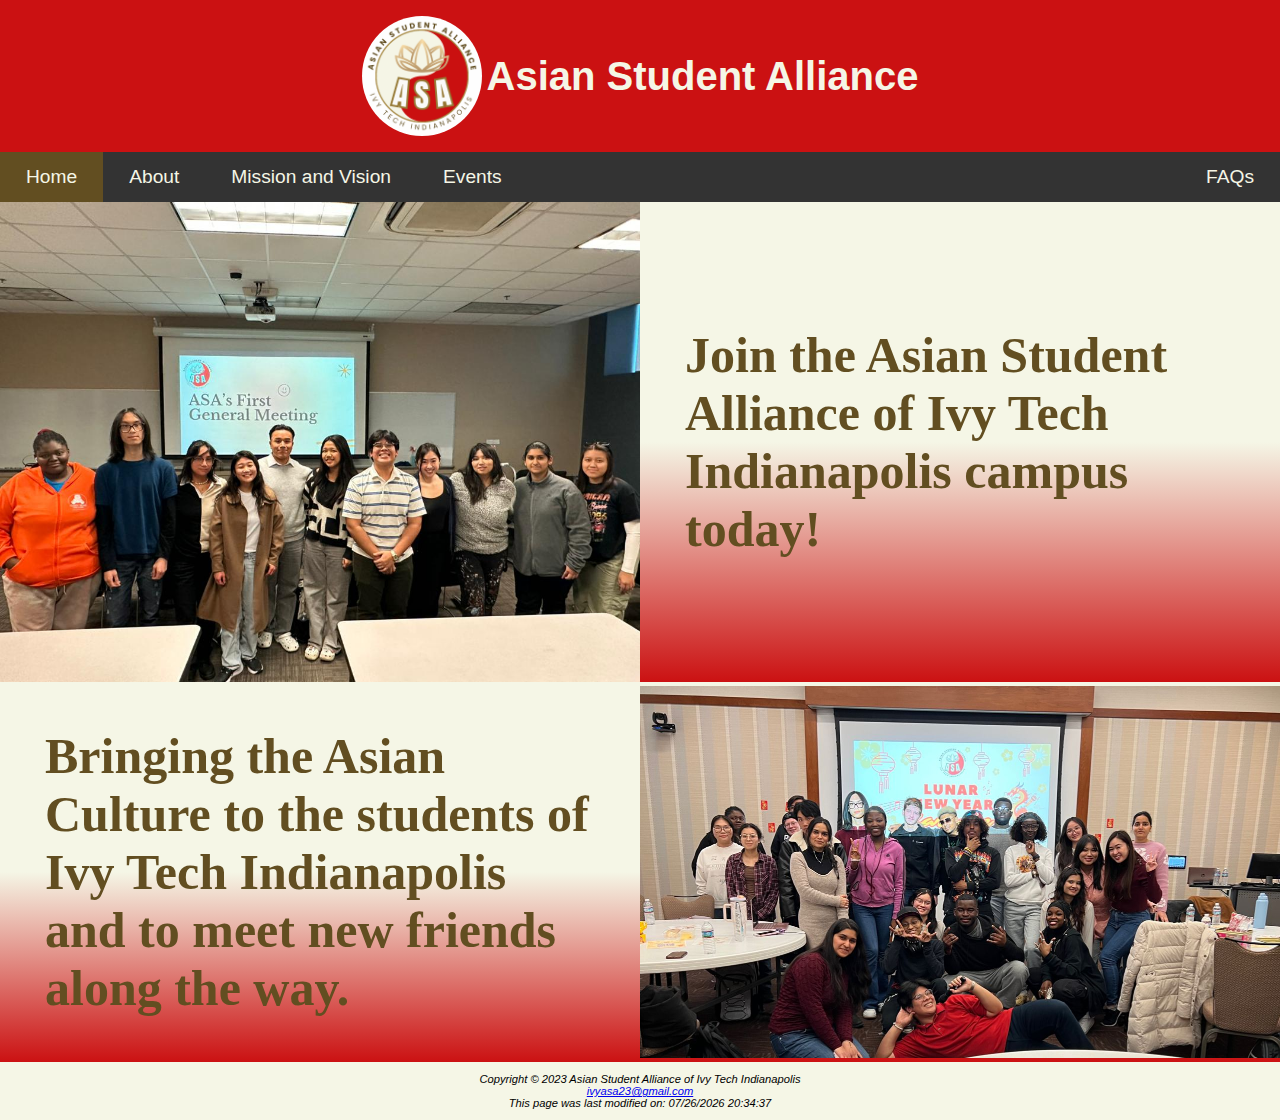
<file: index.html>
<!DOCTYPE html>
<html lang="en">
<head>
    <meta charset="UTF-8">
    <meta name="viewport" content="width=device-width, initial-scale=1.0">
    <title>ASA :: Asian Student Alliannce</title>
    <meta name="description" content="Discover the vibrant cultural experiences and community engagement at our Asian club. Join us to explore Asian traditions, celebrations, and foster meaningful connections. Learn about our events, initiatives, and how you can get involved. Embrace diversity and join our Asian club today!">
    <link href="style.css" rel="stylesheet" type="text/css">
</head>
<body>
    <header>
        <a href="index.html"><img class="logo" src="ASAlogoWhite.PNG" alt="Asian Student Alliance logo"></a>
        <a href="index.html"> <h1> Asian Student Alliance </h1></a>
    </header>

    <nav>
        <ul>
            <li><a class="active" href="index.html"> Home </a></li>
            <li><a href="about.html"> About </a></li>
            <li><a href="missionvision.html"> Mission and Vision</a></li>
            <li><a href="events.html"> Events </a></li>
            <li style="float: right;"><a href="faqs.html"> FAQs </a></li>
        </ul>
    </nav>
    
    <main>
        <section>
            <img src="ASAFirstMeeting.jpg" alt="Asian Student Alliance First Meeting">
            <h2>Join the Asian Student Alliance of Ivy Tech Indianapolis campus today!</h2>
        </section>
        <section>
            <h2>Bringing the Asian Culture to the students of Ivy Tech Indianapolis and to meet new friends along the way.</h2>
            <img src="ASALunarGroupPhoto.jpg" alt="Asian Student Alliance Lunar New Year Kareoke">
        </section>
    </main>

    <footer>
        Copyright © 2023 Asian Student Alliance of Ivy Tech Indianapolis
        <br>
        <a href="ivyasa23@gmail.com">ivyasa23@gmail.com</a>
        <div>
        <script>
            document.write("This page was last modified on: " + document.lastModified)
        </script>
    </div>
    </footer>
</body>
</html>
</file>
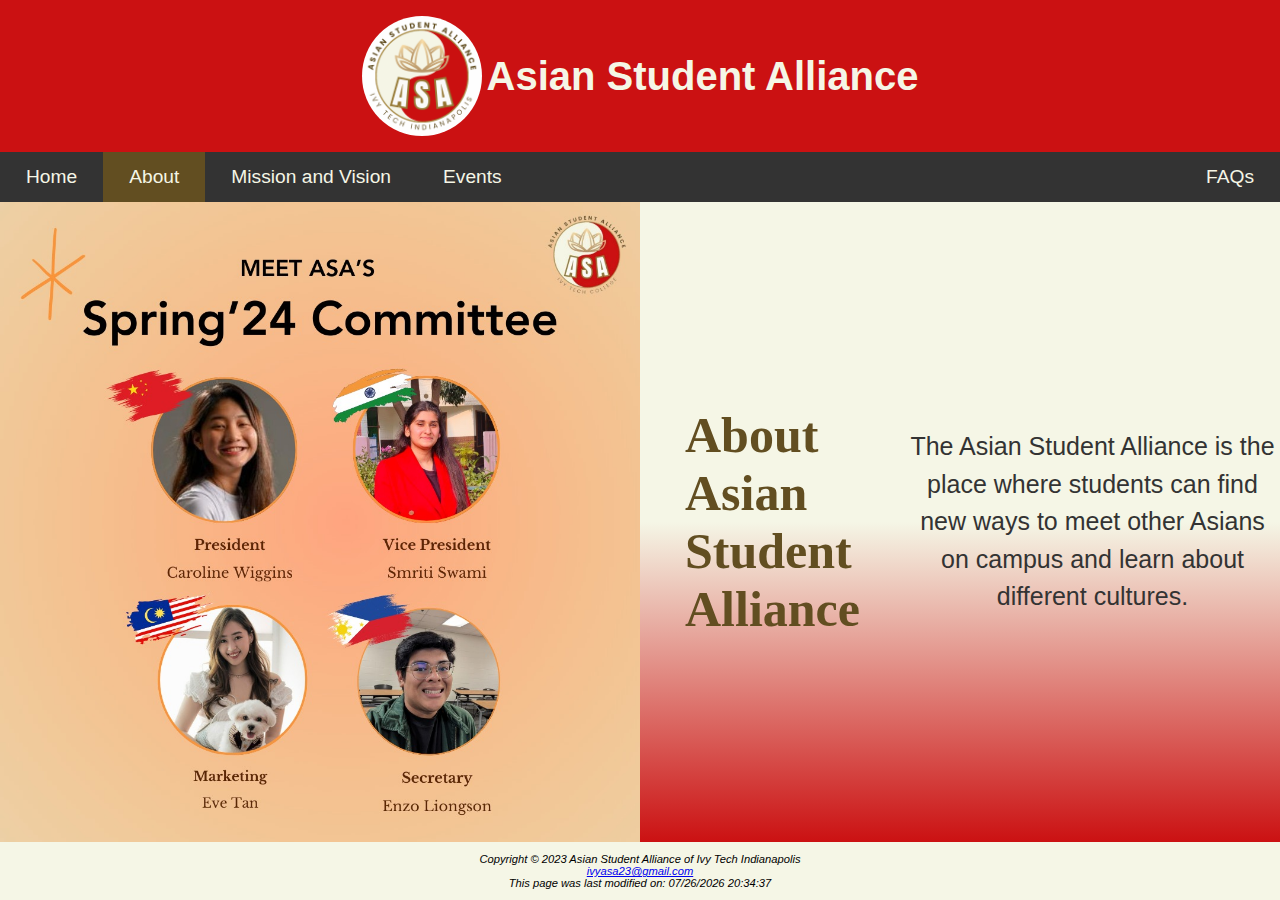
<file: about.html>
<!DOCTYPE html>
<html lang="en">
<head>
    <meta charset="UTF-8">
    <meta name="viewport" content="width=device-width, initial-scale=1.0">
    <title>ASA :: About</title>
    <meta name="description" content="Discover the vibrant cultural experiences and community engagement at our Asian club. Join us to explore Asian traditions, celebrations, and foster meaningful connections. Learn about our events, initiatives, and how you can get involved. Embrace diversity and join our Asian club today!">
    <link href="style.css" rel="stylesheet" type="text/css">
</head>
<body>
    <header>
        <a href="index.html"><img class="logo" src="ASAlogoWhite.PNG" alt="Asian Student Alliance logo"></a>
        <a href="index.html"> <h1> Asian Student Alliance </h1></a>
    </header>

    <nav>
        <ul>
            <li><a href="index.html"> Home </a></li>
            <li><a class="active" href="about.html"> About </a></li>
            <li><a href="missionvision.html"> Mission and Vision</a></li>
            <li><a href="events.html"> Events </a></li>
            <li style="float: right;"><a href="faqs.html"> FAQs </a></li>
        </ul>
    </nav>
    
    <main>
        <section>
            <img src="ASACommittee.jpg" alt="Asian Student Alliance Committee Photo">
            <h2>About Asian Student Alliance</h2>
            <p>The Asian Student Alliance is the place where students can find new ways to meet other Asians on campus and learn about different cultures.</p>
        </section>
    </main>

    <footer>
        Copyright © 2023 Asian Student Alliance of Ivy Tech Indianapolis
        <br>
        <a href="ivyasa23@gmail.com">ivyasa23@gmail.com</a>
        <div>
        <script>
            document.write("This page was last modified on: " + document.lastModified)
        </script>
    </div>
    </footer>
</body>
</html>
</file>
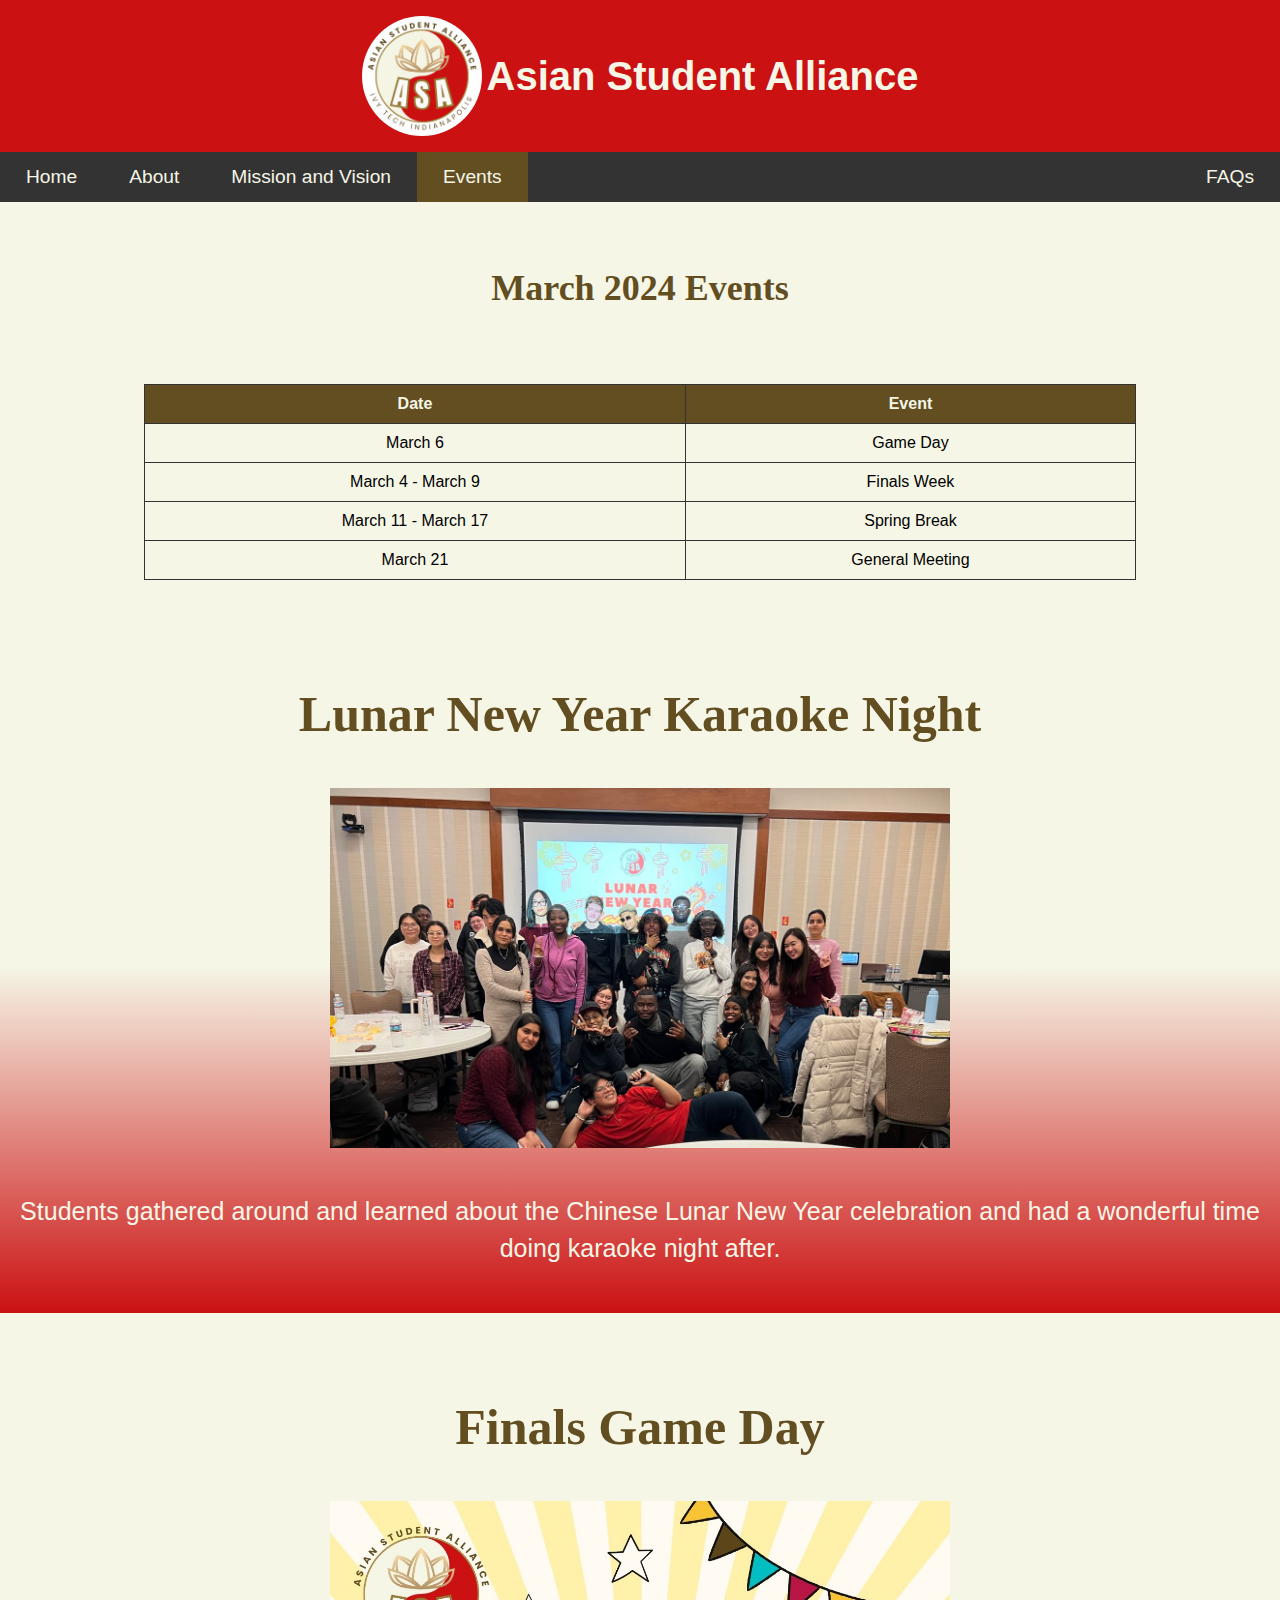
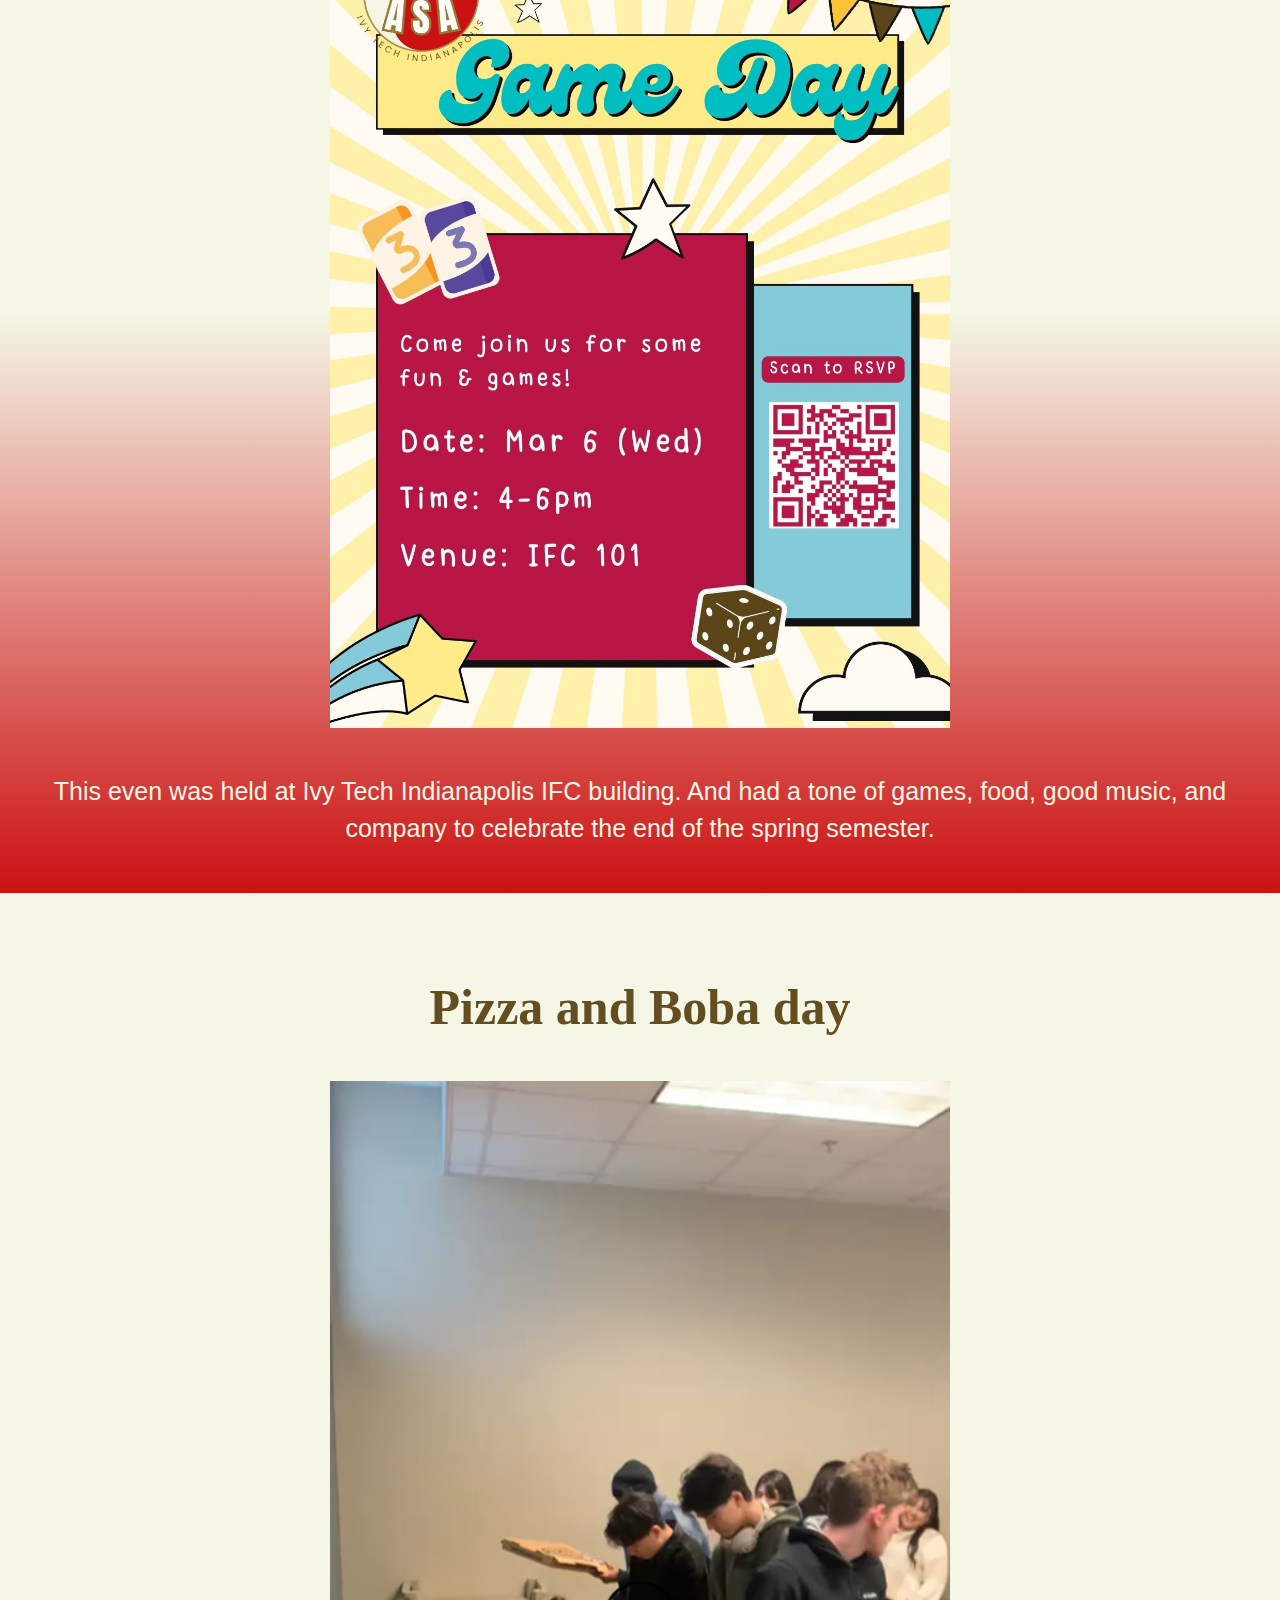
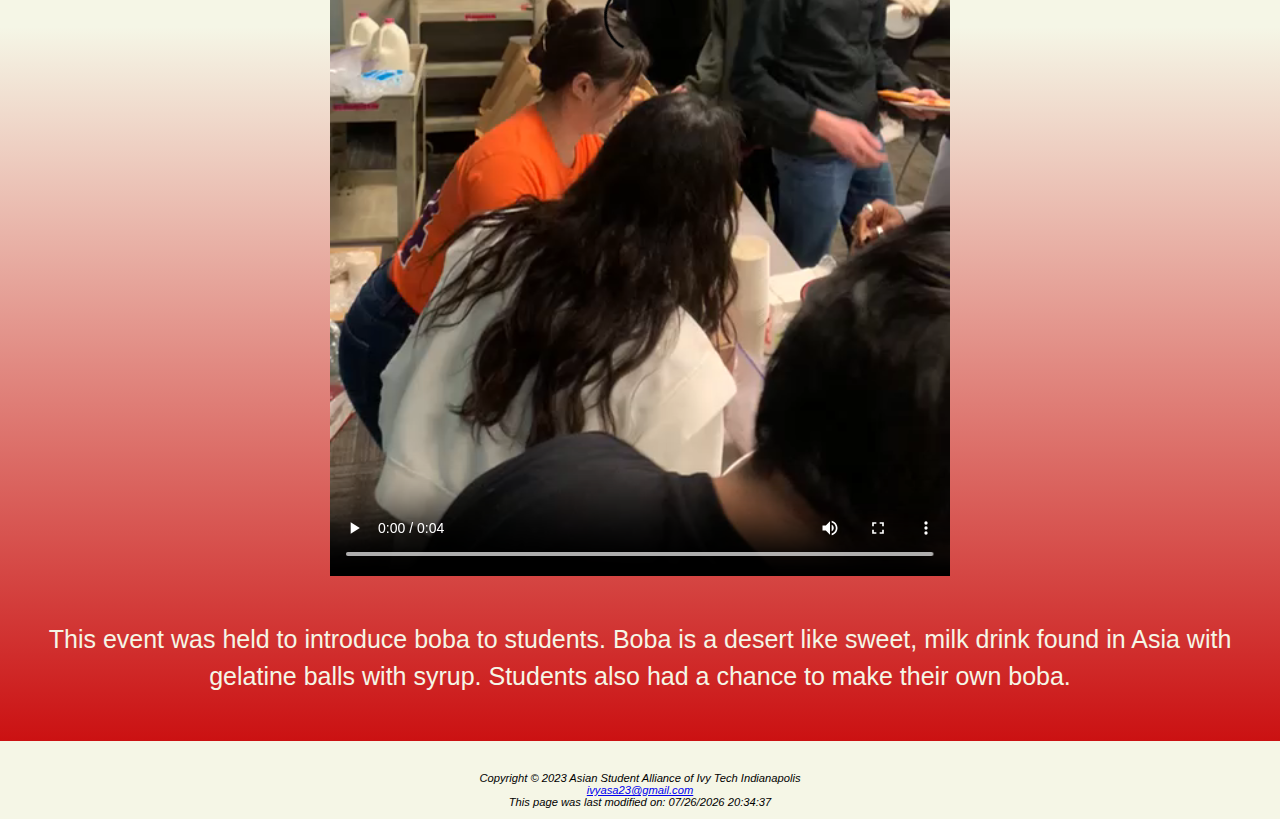
<file: events.html>
<!DOCTYPE html>
<html lang="en">
<head>
    <meta charset="UTF-8">
    <meta name="viewport" content="width=device-width, initial-scale=1.0">
    <title>ASA :: Events</title>
    <meta name="description" content="Discover the vibrant cultural experiences and community engagement at our Asian club. Join us to explore Asian traditions, celebrations, and foster meaningful connections. Learn about our events, initiatives, and how you can get involved. Embrace diversity and join our Asian club today!">
    <link href="style.css" rel="stylesheet" type="text/css">
</head>
<body>
    <header>
        <a href="index.html"><img class="logo" src="ASAlogoWhite.PNG" alt="Asian Student Alliance logo"></a>
        <a href="index.html"> <h1> Asian Student Alliance </h1></a>
    </header>

    <nav>
        <ul>
            <li><a href="index.html"> Home </a></li>
            <li><a href="about.html"> About </a></li>
            <li><a href="missionvision.html"> Mission and Vision</a></li>
            <li><a class="active" href="events.html"> Events </a></li>
            <li style="float: right;"><a href="faqs.html"> FAQs </a></li>
        </ul>
    </nav>
    
    <main>
        <section class="calendar">
            <h2>March 2024 Events</h2>
            <table>
                <tr>
                    <th>Date</th>
                    <th>Event</th>
                </tr>
                <tr>
                    <td>March 6</td>
                    <td>Game Day</td>
                </tr>
                <tr>
                    <td>March 4 - March 9</td>
                    <td>Finals Week</td>
                </tr>
                <tr>
                    <td>March 11 - March 17</td>
                    <td>Spring Break</td>
                </tr>
                <tr>
                    <td>March 21</td>
                    <td>General Meeting</td>
                </tr>
            </table>
        </section>
        <section class="event">
            <h2>Lunar New Year Karaoke Night</h2>
            <img src="ASALunarGroupPhoto.jpg" alt="ASALunarGroupPhoto">
            <p>Students gathered around and learned about the Chinese Lunar New Year celebration and had a wonderful time doing karaoke night after.</p>
        </section>

        <section class="event">
            <h2>Finals Game Day</h2>
            <img src="ASAGameDayFlyer.jpg" alt="ASAGameDayFlyer">
            <p>This even was held at Ivy Tech Indianapolis IFC building. And had a tone of games, food, good music, and company to celebrate the end of the spring semester.</p>
        </section>

        <section class="video">
            <h2>Pizza and Boba day</h2>
            <video controls>
                <source src="ASAPizzaAndBoba.mp4" type="video/mp4">
                Your browser does not support the video tag.
            </video>
            <p>This event was held to introduce boba to students. Boba is a desert like sweet, milk drink found in Asia with gelatine balls with syrup. Students also had a chance to make their own boba.</p>
        </section>
    </main>

    <footer>
        Copyright © 2023 Asian Student Alliance of Ivy Tech Indianapolis
        <br>
        <a href="ivyasa23@gmail.com">ivyasa23@gmail.com</a>
        <div>
        <script>
            document.write("This page was last modified on: " + document.lastModified)
        </script>
    </div>
    </footer>
</body>
</html>
</file>
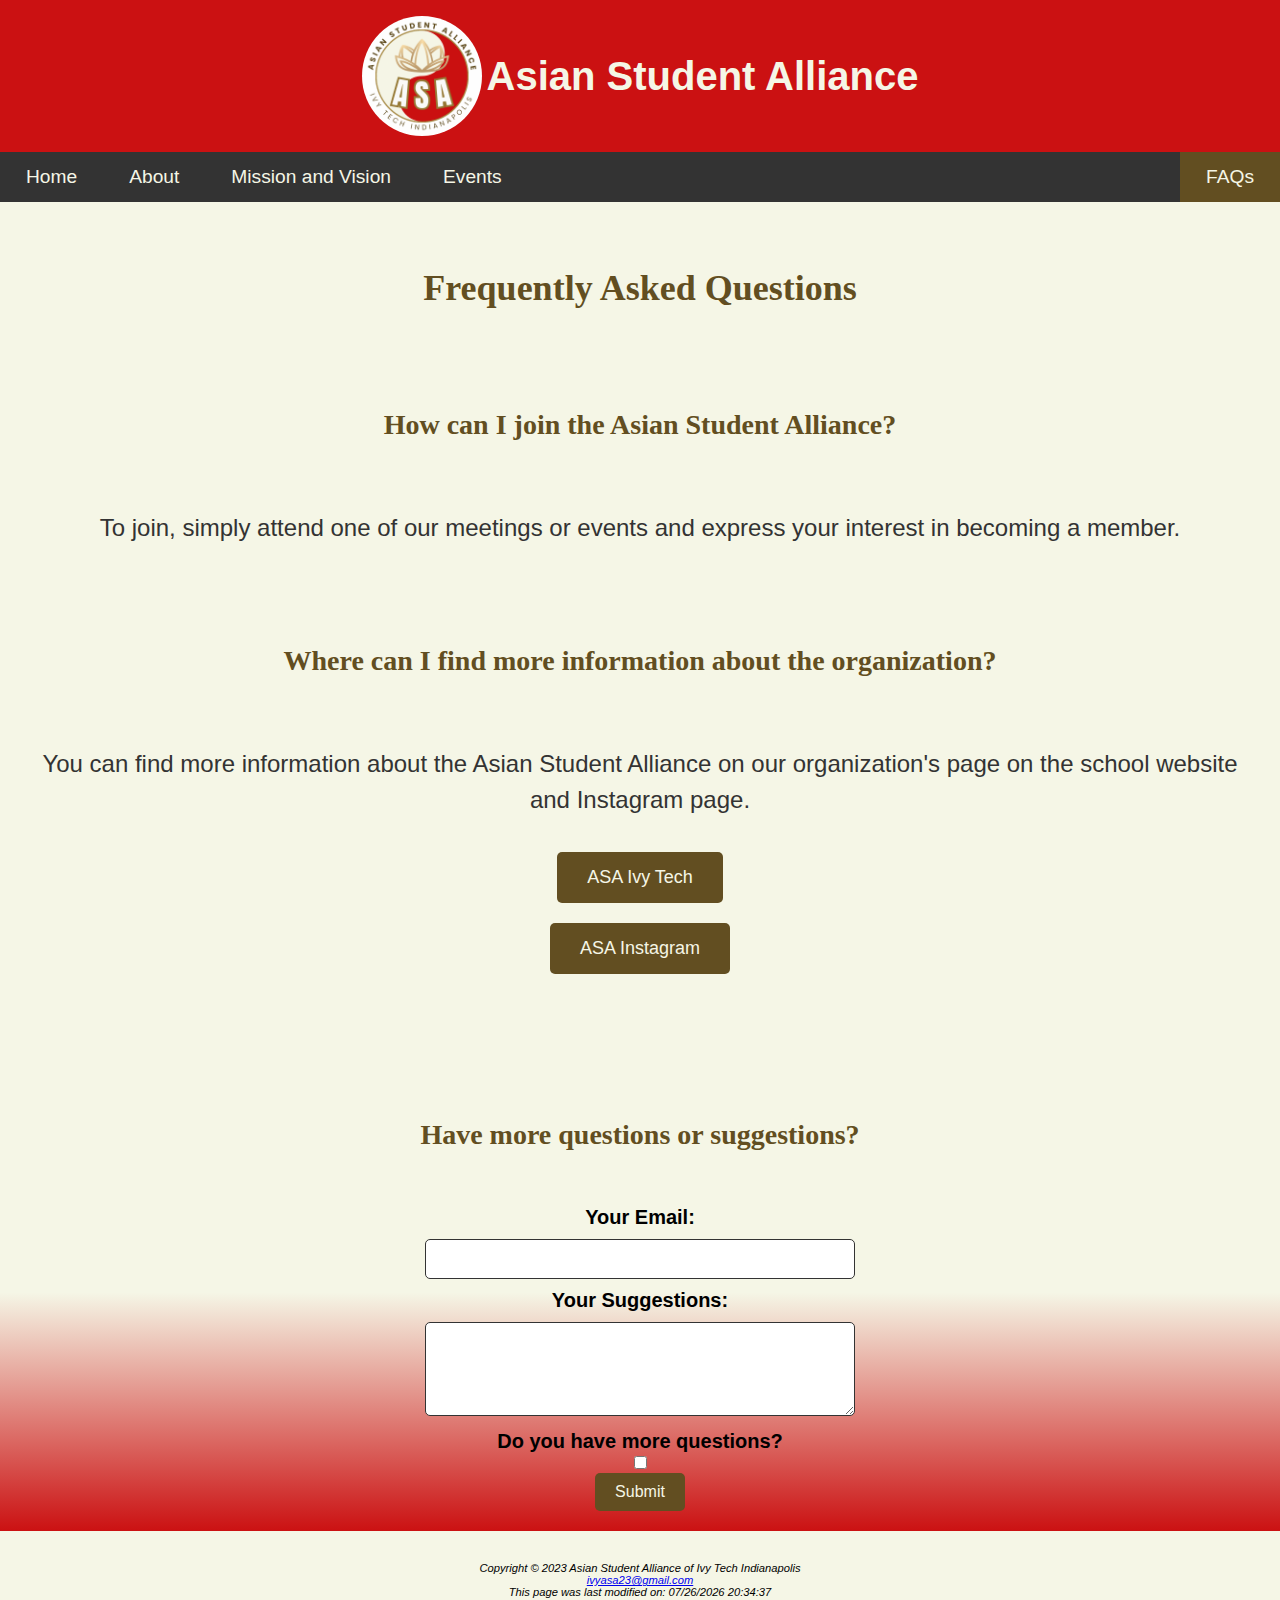
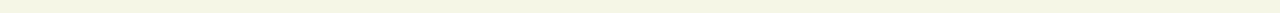
<file: faqs.html>
<!DOCTYPE html>
<html lang="en">
<head>
    <meta charset="UTF-8">
    <meta name="viewport" content="width=device-width, initial-scale=1.0">
    <title>ASA :: Frequently Asked Questions</title>
    <meta name="description" content="Discover the vibrant cultural experiences and community engagement at our Asian club. Join us to explore Asian traditions, celebrations, and foster meaningful connections. Learn about our events, initiatives, and how you can get involved. Embrace diversity and join our Asian club today!">
    <link href="style.css" rel="stylesheet" type="text/css">
</head>
<body>
    <header>
        <a href="index.html"><img class="logo" src="ASAlogoWhite.PNG" alt="Asian Student Alliance logo"></a>
        <a href="index.html"> <h1> Asian Student Alliance </h1></a>
    </header>

    <nav>
        <ul>
            <li><a href="index.html"> Home </a></li>
            <li><a href="about.html"> About </a></li>
            <li><a href="missionvision.html"> Mission and Vision</a></li>
            <li><a href="events.html"> Events </a></li>
            <li style="float: right;"><a class="active" href="faqs.html"> FAQs </a></li>
        </ul>
    </nav>
    
    <main>
        <section class="faq">
            <h2>Frequently Asked Questions</h2>
            <div class="question">
                <h2>How can I join the Asian Student Alliance?</h2>
                <p>To join, simply attend one of our meetings or events and express your interest in becoming a member.</p>
            </div>
            <div class="question">
                <h2>Where can I find more information about the organization?</h2>
                <p>You can find more information about the Asian Student Alliance on our organization's page on the school website and Instagram page.</p>
                <!-- Convert the anchor tag into a button -->
                <button style="float: left;" onclick="window.location.href='https://ivylife.ivytech.edu/organization/asa-indianapolis';"> ASA Ivy Tech </button>
                <button style="float: right;" onclick="window.location.href='https://www.instagram.com/ivy_tech_asa/';"> ASA Instagram </button>
            </div>
        </section>
    
        <!-- Form Section -->
        <section class="form-section">
            <h2>Have more questions or suggestions?</h2>
            <form id="contactForm">
                <label for="email">Your Email:</label><br>
                <input type="email" id="email" name="email" required><br>
    
                <label for="suggestions">Your Suggestions:</label><br>
                <textarea id="suggestions" name="suggestions" rows="4" cols="50"></textarea><br>
    
                <label for="moreQuestions">Do you have more questions?</label><br>
                <input type="checkbox" id="moreQuestions" name="moreQuestions" value="yes"><br>
    
                <input type="submit" value="Submit">
            </form>
        </section>
    </main>

    <footer>
        Copyright © 2023 Asian Student Alliance of Ivy Tech Indianapolis
        <br>
        <a href="ivyasa23@gmail.com">ivyasa23@gmail.com</a>
        <div>
        <script>
            document.write("This page was last modified on: " + document.lastModified)
        </script>
    </div>
    </footer>
    <script>
        document.addEventListener('DOMContentLoaded', function () {
            var form = document.getElementById('contactForm');
            form.addEventListener('submit', function (event) {
                event.preventDefault(); // Prevent default form submission

                // Get form data
                var email = document.getElementById('email').value;
                var suggestions = document.getElementById('suggestions').value;
                var moreQuestions = document.getElementById('moreQuestions').checked ? 'Yes' : 'No';

                // You can perform validation here if needed

                // Here you can perform AJAX request to send form data to server
                // For simplicity, let's just log the form data to console
                console.log('Email:', email);
                console.log('Suggestions:', suggestions);
                console.log('More Questions:', moreQuestions);

                // Optionally, you can reset the form fields after submission
                form.reset();
            });
        });
    </script>
</body>
</html>
</file>
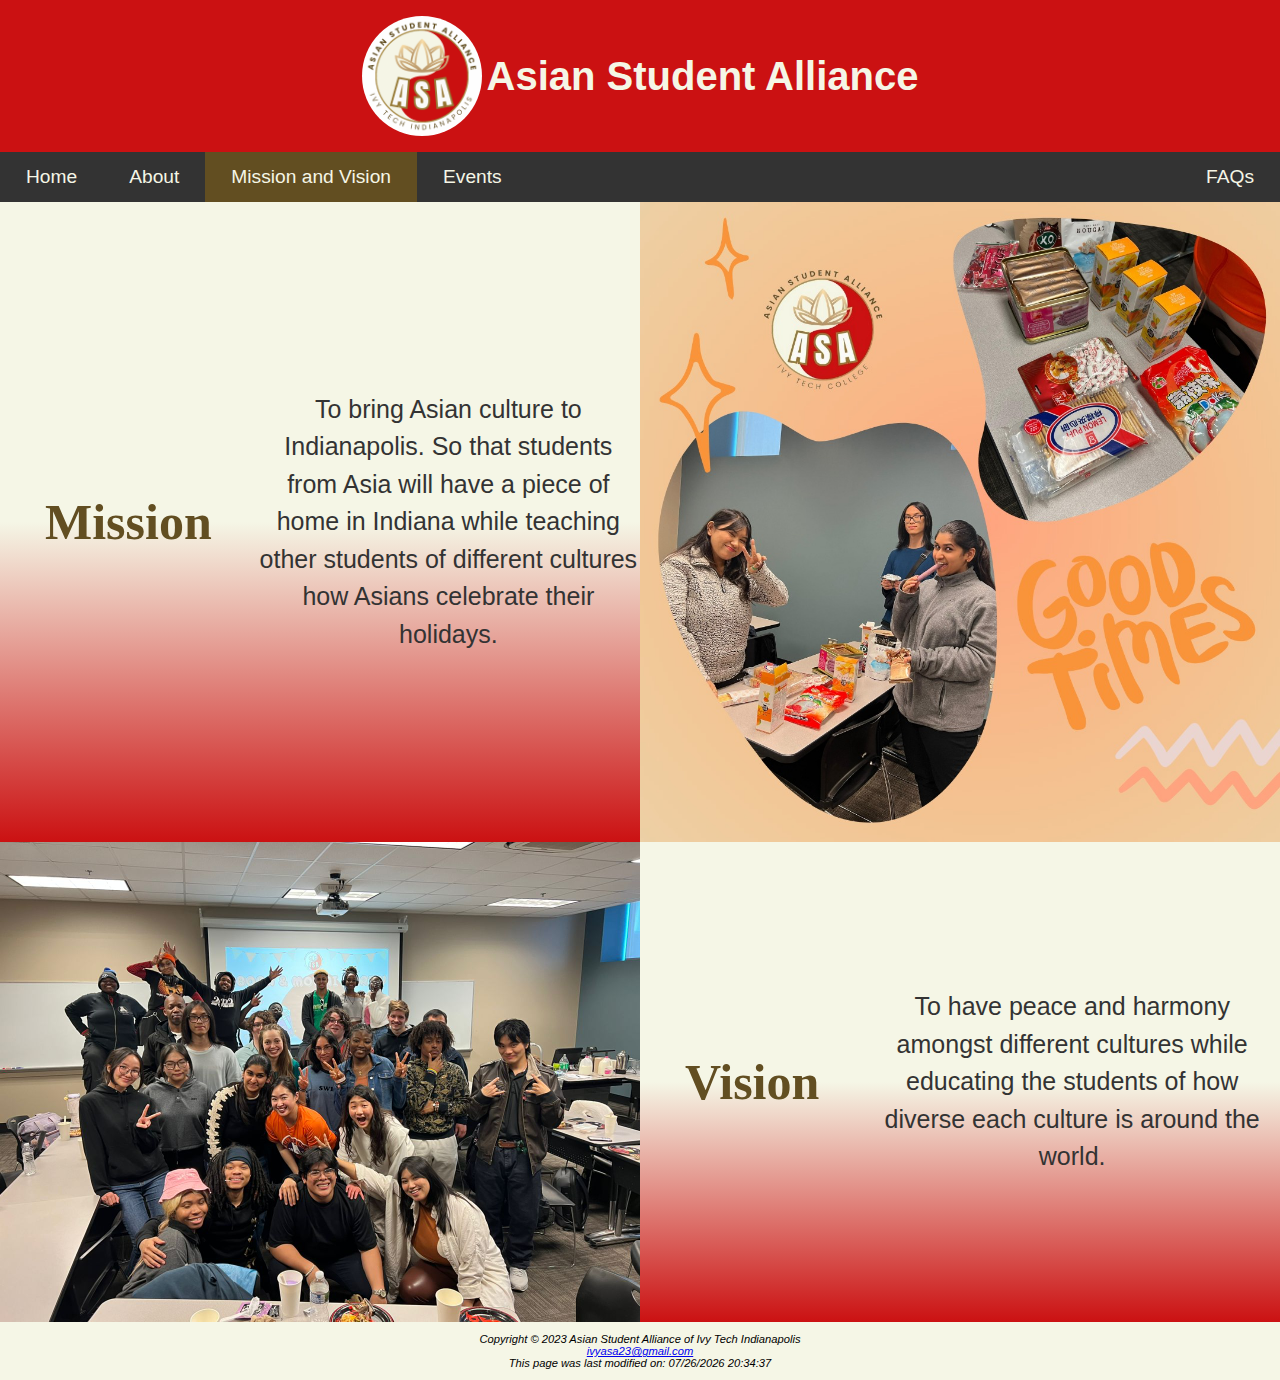
<file: missionvision.html>
<!DOCTYPE html>
<html lang="en">
<head>
    <meta charset="UTF-8">
    <meta name="viewport" content="width=device-width, initial-scale=1.0">
    <title>ASA :: Mission and Vision</title>
    <meta name="description" content="Discover the vibrant cultural experiences and community engagement at our Asian club. Join us to explore Asian traditions, celebrations, and foster meaningful connections. Learn about our events, initiatives, and how you can get involved. Embrace diversity and join our Asian club today!">
    <link href="style.css" rel="stylesheet" type="text/css">
</head>
<body>
    <header>
        <a href="index.html"><img class="logo" src="ASAlogoWhite.PNG" alt="Asian Student Alliance logo"></a>
        <a href="index.html"> <h1> Asian Student Alliance </h1></a>
    </header>

    <nav>
        <ul>
            <li><a href="index.html"> Home </a></li>
            <li><a href="about.html"> About </a></li>
            <li><a class="active" href="missionvision.html"> Mission and Vision</a></li>
            <li><a href="events.html"> Events </a></li>
            <li style="float: right;"><a href="faqs.html"> FAQs </a></li>
        </ul>
    </nav>
    
    <main>
        <section>
            <h2>Mission</h2>
            <p>To bring Asian culture to Indianapolis. So that students from Asia will have a piece of home in Indiana while teaching other students of different cultures how Asians celebrate their holidays.</p>
            <img src="ASAFirstMeetingPoster.jpg" alt="ASA First Meeting Poster">
        </section>
        <section>
            <img src="ASAPizzaAndBobaGroupPhoto.jpg" alt="ASA Pizza and Boba Group Photo">
            <h2>Vision</h2>
            <p>To have peace and harmony amongst different cultures while educating the students of how diverse each culture is around the world.</p>
        </section>
    </main>

    <footer>
        Copyright © 2023 Asian Student Alliance of Ivy Tech Indianapolis
        <br>
        <a href="ivyasa23@gmail.com">ivyasa23@gmail.com</a>
        <div>
        <script>
            document.write("This page was last modified on: " + document.lastModified)
        </script>
    </div>
    </footer>
</body>
</html>
</file>
<file: style.css>
/* This is the header portion of the code */
header {
    background-color: #CB1112;
    padding: 1em;
    display: flex;
    justify-content: center;
    align-items: center;
}

header h1 { 
    text-align: center;
    font-size: 2.5em;
    margin: 0;
    padding-left: 5px;
}

header a {
    text-decoration: none;
    color: #F5F6E6;
}

.logo {
    float: left;
    width: 120px;
    border-radius: 50em;
}

/* This is the nav portion of the code */
nav {
    text-align: center;
    font-size: 1.2em;
    position: sticky;
    top: 0;
}
nav a {
    text-decoration: none;
}
nav a:hover {
    background-color: #F5F6E6;
    color: #624E21;
}
nav ul {
    list-style-type: none;
    margin: 0;
    padding: 0;
    overflow: hidden;
    background-color: #333;
}
nav li {
    float: left;
}
nav li a {
    display: block;
    color: #F5F6E6;
    text-align: center;
    padding: 14px 26px;
    text-decoration: none;
}
.active {
    background-color: #624E21;
}

/*  */
* {
    box-sizing: border-box;
}
body { 
    background-color: #F5F6E6;
    font-family: Verdana, Arial, sans-serif;
    margin: 0;
}
section {
    display: flex;
    align-items: center;
    background-image: linear-gradient(to bottom,#F5F6E6,#F5F6E6, #CB1112);
}
section p {
    font-size: 25px;
    text-align: center;
    color: #333;
    line-height: 1.5;
}
section h2 {
    font-family: 'Times New Roman', Times, serif;
    font-size: 50px;
    color: #624E21;
    padding: 35px;
    margin: 10px;
}
section img {
    width: 50%;
}


/* Add or update CSS rules for events */
.event, .video {
    display: flex;
    flex-direction: column;
    align-items: center;
    background-image: linear-gradient(to bottom,#F5F6E6,#F5F6E6, #CB1112);
    padding: 20px;
    margin-bottom: 20px;
}

.event h1, .video h1 {
    font-family: 'Times New Roman', Times, serif;
    font-size: 36px;
    color: #624E21;
    margin-bottom: 10px;
}

.event p, .video p {
    font-size: 25px;
    text-align: center;
    color: #F5F6E6;
    line-height: 1.5;
}

.event img, .video video {
    width: 50%;
    margin-bottom: 20px;
}

.faq {
    display: flex;
    flex-direction: column;
    text-align: center;
    background-image: linear-gradient(to bottom,#F5F6E6,#F5F6E6);
    padding: 20px;
    margin-bottom: 20px;
}

.faq h2 {
    font-family: 'Times New Roman', Times, serif;
    font-size: 36px;
    color: #624E21;
    margin-bottom: 20px;
}

.question {
    margin-bottom: 30px;
    display: flex;
    flex-direction: column;
    align-items: center;
}

.question h2 {
    font-size: 28px;
    color: #624E21;
    margin-bottom: 10px;
}

.question p {
    font-size: 24px;
    text-align: center;
    color: #333;
    line-height: 1.5;
}


.question button {
    margin: 10px; 
    padding: 15px 30px; 
    font-size: 18px; 
    border: none; 
    border-radius: 5px; 
    background-color: #624E21; 
    color: #F5F6E6; 
    cursor: pointer; 
    transition: background-color 0.3s ease; 
}

.question button:hover {
    background-color: #CB1112; 
}

.question a {
    font-weight: bold;
    font-size: 20px;
    text-decoration: none;
    font-family: 'Times New Roman', Times, serif;
    text-align: center;
    color: #CB1112;
}

.calendar {
    display: flex;
    flex-direction: column;
    align-items: center;
    background-image: linear-gradient(to bottom,#F5F6E6,#F5F6E6);
    padding: 20px;
    margin-bottom: 20px;
}

.calendar h2 {
    font-family: 'Times New Roman', Times, serif;
    font-size: 36px;
    color: #624E21;
    margin-bottom: 20px;
}

/* Style for the table */
table {
    width: 80%;
    border-collapse: collapse;
    margin-top: 20px;
}

th, td {
    border: 1px solid #333;
    padding: 10px;
    text-align: center;
}

th {
    background-color: #624E21;
    color: #F5F6E6;
}
.form-section {
    display: flex;
    flex-direction: column;
    align-items: center;
    background-image: linear-gradient(to bottom,#F5F6E6,#F5F6E6, #CB1112);
    padding: 20px;
    margin-bottom: 20px;
}

.form-section h2 {
    font-family: 'Times New Roman', Times, serif;
    font-size: 28px;
    color: #624E21;
    margin-bottom: 20px;
}

/* Style for form elements */
form {
    text-align: center;
}

label {
    font-weight: bold;
    font-size: 20px;
}

input[type="email"],
textarea {
    width: 80%;
    padding: 10px;
    margin: 10px 0;
    border: 1px solid #333;
    border-radius: 5px;
    font-size: 16px;
}

input[type="submit"] {
    background-color: #624E21;
    color: #F5F6E6;
    padding: 10px 20px;
    border: none;
    border-radius: 5px;
    cursor: pointer;
    font-size: 16px;
}

input[type="submit"]:hover {
    background-color: #CB1112;
}
footer {
    font-size: .70em;
    font-style: italic;
    text-align: center;
    padding: 1em;
}

@media (max-width: 768px) {
    header {
        padding: 0.5em; 
    }

    header h1 {
        font-size: 2em; 
    }
    section{
        display: flex;
        flex-direction: column;
    }
    nav {
        font-size: 1em; 
        text-align: center; 
        position: relative;
    }

    nav ul {
        flex-direction: column; 
        padding: 0;
    }

    nav li {
        width: 100%; 
        border-bottom: 1px solid #F5F6E6; 
    }

    nav li a {
        padding: 1em 0; 
    }

    nav li:last-child {
        border-bottom: none; 
    }

    .question button {
        width: 100%; 
    }
}

@media (min-width: 769px) {
    header {
        padding: 1em; 
    }

    header h1 {
        font-size: 2.5em; 
    }

    nav {
        font-size: 1.2em; 
        text-align: left; 
        position: relative;
    }

    nav ul {
        flex-direction: row;
        justify-content: space-between; 
        padding: 0; 
    }

    nav li {
        width: auto; 
        border-bottom: none; 
    }

    nav li a {
        padding: 14px 26px; 
    }
}
</file>
